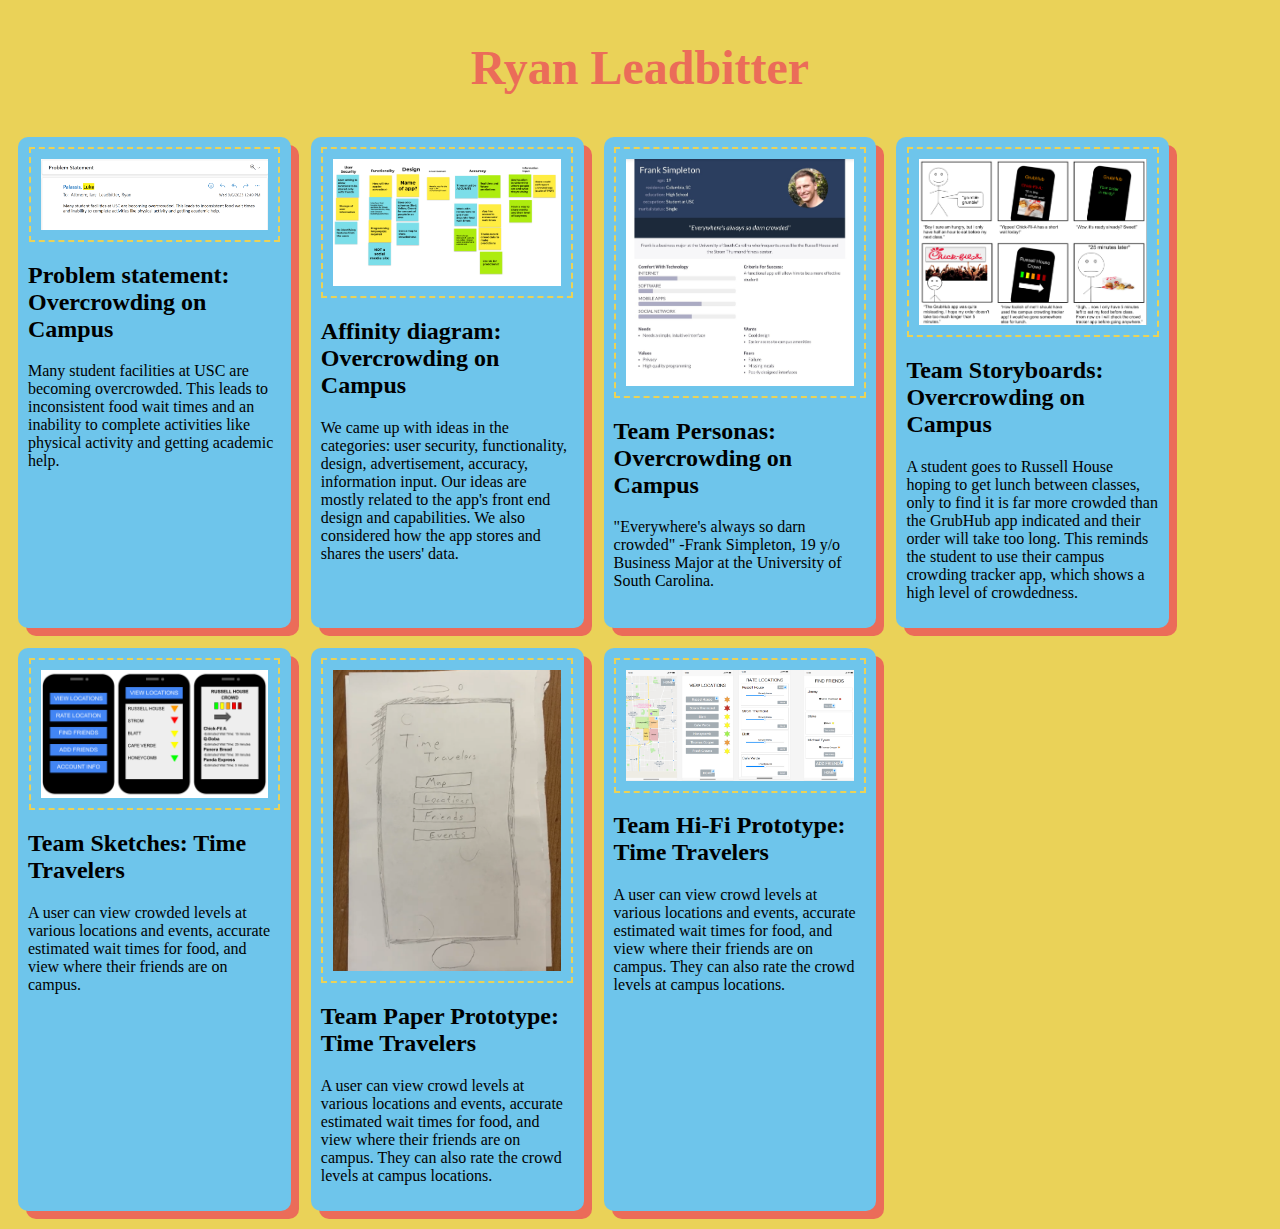
<file: index.html>
<!DOCTYPE html>
<html>

<head>
  <title>CSCE 190: Ryan Leadbitter</title>
  <link rel="stylesheet" href="styles.css" />
</head>

<body>
  <h1>Ryan Leadbitter</h1>

  <!-- Problem statment assignment-->
  <section class="assign">
    <img src="images/problem-statement.png" class="center"/>
    <section class="assign-det">
      <h2>Problem statement: Overcrowding on Campus</h2>
      <p>
        Many student facilities at USC are becoming overcrowded. This leads to inconsistent food wait times and an
        inability to complete activities like physical activity and getting academic help.
      </p>
    </section>
  </section>

  <!-- Affinity diagram assignment -->
  <section class="assign">
    <img src="images/AffinityDiagram.png" class="center"/>
    <section class="assign-det">
      <a href="files/AffinityDiagram.pdf">
        <h2>Affinity diagram: Overcrowding on Campus</h2>
      </a>
      <p>
        We came up with ideas in the categories: user security, functionality, design, advertisement,
        accuracy, information input. Our ideas are mostly related to the app's front end design and
        capabilities. We also considered how the app stores and shares the users' data.
      </p>
    </section>
  </section>

  <!-- Personas assignment -->
  <section class="assign">
    <img src="images/my-persona.jpg" class="center"/>
    <section class="assign-det">
      <a href="files/all-personas.pdf">
        <h2>Team Personas: Overcrowding on Campus</h2>
      </a>
      <p>
        "Everywhere's always so darn crowded" -Frank Simpleton, 19 y/o Business Major at the University of South
        Carolina.
      </p>
    </section>
  </section>

  <!-- Storyboard assignment -->
  <section class="assign">
    <img src="images/my-storyboard.png" class="center"/>
    <section class="assign-det">
      <a href="files/all-storyboards.pdf">
        <h2>Team Storyboards: Overcrowding on Campus</h2>
      </a>
      <p>
        A student goes to Russell House hoping to get lunch between classes, only to find it is far more crowded 
        than the GrubHub app indicated and their order will take too long. This reminds the student to use their 
        campus crowding tracker app, which shows a high level of crowdedness.
      </p>
    </section>
  </section>

  <!-- Sketching assignment-->
  <section class="assign">
    <img src="images/MySketch.png" class="center"/>
    <section class="assign-det">
      <a href="files/TeamSketches.pdf">
        <h2>Team Sketches: Time Travelers</h2>
      </a>
      <p>
        A user can view crowded levels at various locations and events, accurate estimated wait times for food, 
        and view where their friends are on campus.
      </p>
    </section>
  </section>
  
  <!-- Paper prototype assignment -->
  <section class="assign">
    <img src="images/paperprototype.png" class="center"/>
    <section class="assign-det">
      <a href="https://youtu.be/hOJMeLCzoII?si=EgRzwam_Yv5cZRSe"><h2>Team Paper Prototype: Time Travelers</h2></a>
      <p>
        A user can view crowd levels at various locations and events, accurate estimated wait times for food, 
        and view where their friends are on campus. They can also rate the crowd levels at campus locations.
      </p>
    </section>
  </section>
  <!-- Hi-Fi prototype assignment -->
 <section class="assign">
  <img src="images/hifiprototype.png" class="center"/>
  <section class="assign-det">
  <a href="https://youtu.be/Q6D-InOiT7A"><h2>Team Hi-Fi Prototype: Time Travelers</h2></a>
  <p>
    A user can view crowd levels at various locations and events, accurate estimated wait times for food, 
    and view where their friends are on campus. They can also rate the crowd levels at campus locations.
  </p>
  </section>
  </section>
</body>

</html>
</file>
<file: styles.css>
body {
    background-color: #EAD258;
    font-family: Cambria, Cochin, Georgia, Times, 'Times New Roman', serif;
    display: flex;
    flex-wrap: wrap;
}

h1 {
    color: #EB6C59;
    text-align: center;
    display: block;
    width: 100%;
    font-size: 48px;
}
a {
    text-decoration: none;
    color: #EAD258;
}

h2 {
    text-decoration: none;
    color: black;
    
}

h2:hover {
    text-decoration:underline;
    color: #EAD258;
}

.assign {
    display: flex;
    margin: 10px;
    padding: 10px;
    background-color: #6EC5EB;
    border-radius: 10px;
    width: 20%;
    box-shadow: 8px 8px #EB6C59;
    display: block;
}
.assign img {
    padding: 10px; /* change this from margin to padding */
    border: 2px dashed #EAD258;
    width: 90%;
}
.assign img:hover {
    width: 90%;
    padding: 10px;
    border: 2px dashed #EB6C59;
}
.center {
    display: block;
    margin-left: auto;
    margin-right: auto;
    width: 50%;
  }
</file>
